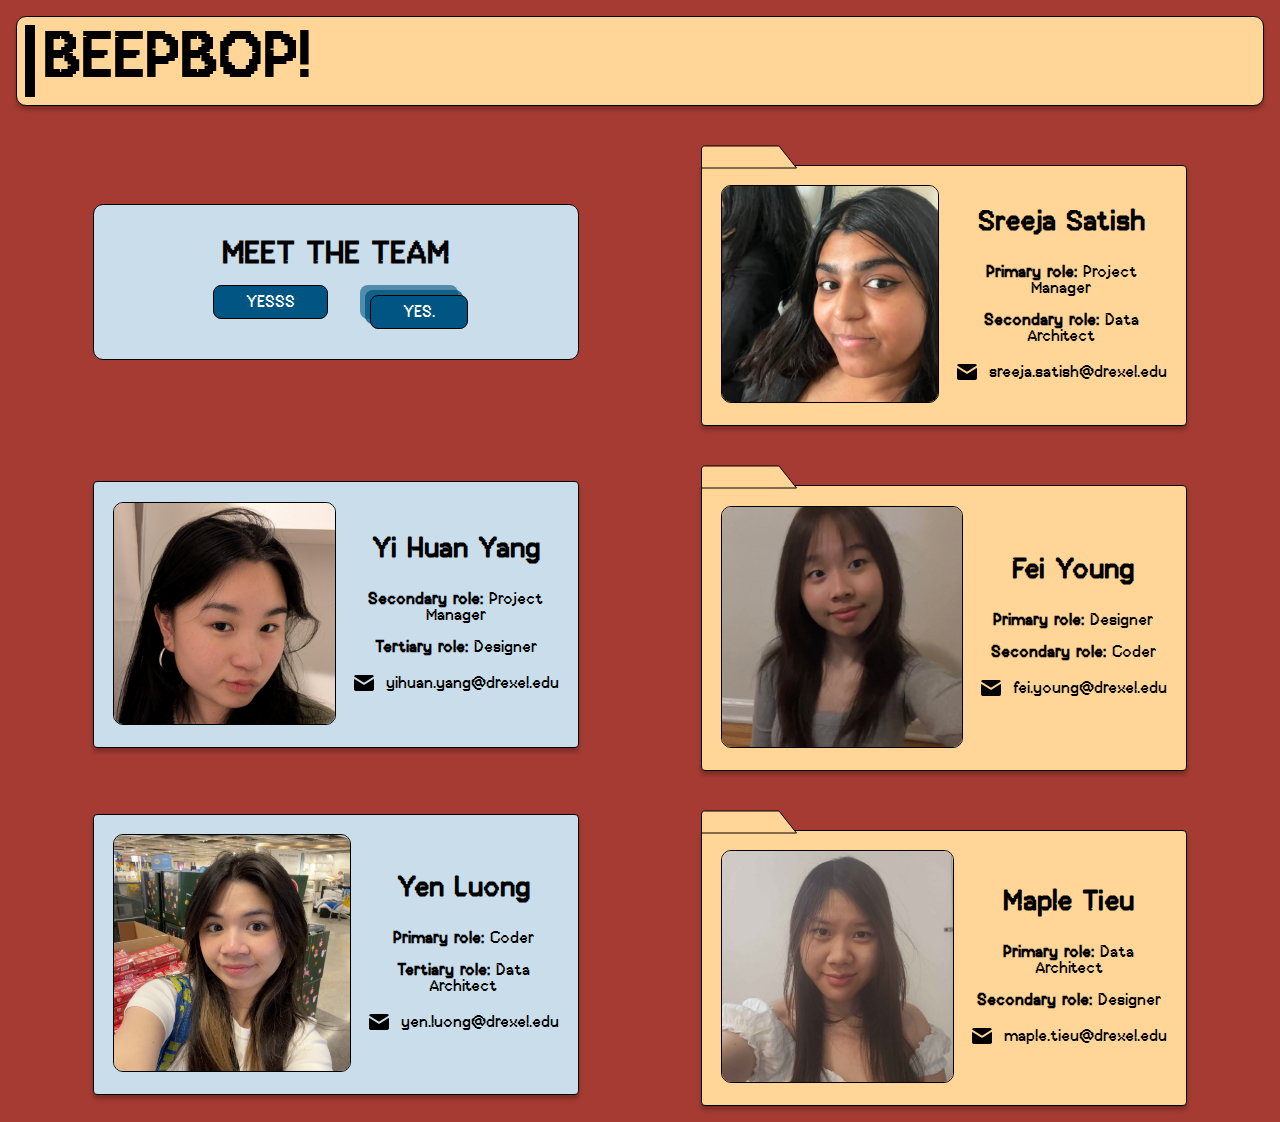
<file: index.html>
<!DOCTYPE html>
<html lang="en">
<head>
    <meta charset="UTF-8">
    <meta name="viewport" content="width=device-width, initial-scale=1.0">
    <title>Beepbop</title>
    <link rel="stylesheet" href="css/index.css">
</head>
<body>
    <section class="title">
        <div class="bar"></div>
        <h1>BEEPBOP!</h1>
    </section>

    

    <div class="container">

        <section class="intro">
            <h1>MEET THE TEAM</h1>
    
            <div class="button-container">
                <div class="button">YESSS</div>
                <div class="button">YES.</div>
            </div>
        </section>
    
        <div class="arrow">
            <img src="images/down-arrow.svg" alt="down arrow">
        </div>

        <div class="file">
            <div class="top">
                <img  src="images/top.svg" alt="top part of the file">
            </div>
    
            <div class="content">
                <div class="pic">
                    <img src="images/sree.png" alt="Sreeja profile pic">
                </div>
    
                
                <div class="info">
                    <h3>Sreeja Satish</h3>
                    <p><strong>Primary role: </strong>Project Manager</p>
                    <p><strong>Secondary role: </strong>Data Architect</p>
                    <div class="mail">
                        <img class="icon" src="images/mail-icon.png" alt="mail icon">
                        <a href="mailto:sreeja.satish@drexel.edu" target="_blank">sreeja.satish@drexel.edu</a>
                    </div>
                </div>
            </div>
            
        </div>
    
        <div class="file">
            <div class="content">
                <div class="pic">
                    <img src="images/yihuan.jpeg" alt="Yi Huan profile pic">
                </div>
    
                
                <div class="info">

                    <h3>Yi Huan Yang</h3>
                    <p><strong>Secondary role: </strong>Project Manager</p>
                    <p><strong>Tertiary role: </strong>Designer</p>
                    <div class="mail">
                        <img class="icon" src="images/mail-icon.png" alt="mail icon">
                        <a href="mailto:yihuan.yang@drexel.edu" target="_blank">yihuan.yang@drexel.edu</a>
                    </div>
                </div>
            </div>
        </div>
    
        <div class="file">
            <div class="top">
                <img  src="images/top.svg" alt="top part of the file">
            </div>
    
            <div class="content">
                <div class="pic">
                    <img src="images/fei.jpeg" alt="Fei profile pic">
                </div>
    
                
                <div class="info">
                    <h3>Fei Young</h3>
                    <p><strong>Primary role: </strong>Designer</p>
                    <p><strong>Secondary role: </strong>Coder</p>
                    <div class="mail">
                        <img class="icon" src="images/mail-icon.png" alt="mail icon">
                        <a href="mailto:fei.young@drexel.edu" target="_blank">fei.young@drexel.edu</a>
                    </div>
                </div>
            </div>
            
        </div>
    
        <div class="file">
            <div class="content">
                <div class="pic">
                    <img src="images/yen.jpeg" alt="Yen profile pic">
                </div>
    
                
                <div class="info">
    
                    <h3>Yen Luong</h3>
                    <p><strong>Primary role: </strong>Coder</p>
                    <p><strong>Tertiary role: </strong>Data Architect</p>
                    <div class="mail">
                        <img class="icon" src="images/mail-icon.png" alt="mail icon">
                        <a href="mailto:yen.luong@drexel.edu" target="_blank">yen.luong@drexel.edu</a>
                    </div>
                </div>
            </div>
        </div>
    
        <div class="file">
            <div class="top">
                <img  src="images/top.svg" alt="top part of the file">
            </div>
    
            <div class="content">
                <div class="pic">
                    <img src="images/maple.jpg" alt="Maple profile pic">
                </div>
    
                
                <div class="info">
                    <h3>Maple Tieu</h3>
                    <p><strong>Primary role: </strong>Data Architect</p>
                    <p><strong>Secondary role: </strong>Designer</p>
                    <div class="mail">
                        <img class="icon" src="images/mail-icon.png" alt="mail icon">
                        <a href="mailto:maple.tieu@drexel.edu" target="_blank">maple.tieu@drexel.edu</a>
                    </div>
                </div>
            </div>
            
        </div>
    </div>
</body>
</html>
</file>
<file: css/index.css>
@font-face {
    font-family: 'gomepixel-regular';
    src:url('../fonts/gomepixel-regular-webfont.woff') format('woff'),
    url('../fonts/gomepixel-regular-webfont.woff2') format('woff2');
}

@font-face {
    font-family: 'gomepixel-rounded';
    src:url('../fonts/gomepixel-rounded-webfont.woff') format('woff'),
    url('../fonts/gomepixel-rounded-webfont.woff2') format('woff2');
}

* {
    box-sizing: border-box;
}

html {

    --dark-blue: #015582;
    --light-blue: #C9DEEA;
    --dark-yellow: #FFBD5C;
    --light-yellow: #FFD598;
    --red: #A63B33;

    --background-color: var(--red);

    --main-font: 'gomepixel-regular';
}

body {
    margin: 0;

    background-color: var(--background-color);
    font-family: var(--main-font);
}

.title {
    margin: 1rem;
    border-radius: 0.625rem;
    background-color: var(--light-yellow);
    padding: 0.5rem;
    border: 1px solid #000;
    box-shadow: 0px 4px 4px 0px rgba(0, 0, 0, 0.25);

    display: flex;
    gap: 0.5rem;
}

.bar {
    width: 0.25rem;
    height: 2rem;
    background-color: black;
}

h1 {
    margin: 0;
}

.intro {
    margin: 1rem;
    width: 95vw;
    background-color: var(--light-blue);
    padding: 2rem 0 1.5rem 0;
    border: 1px solid black;
    border-radius: 0.625rem;
    text-align: center;
    
}

.button-container {
    display: flex;
    gap: 2rem;
    justify-content: center;
}

.button {
    padding: 0.5rem 2rem;
    margin: 1rem 0;
    border-radius: 0.5rem;
    background-color: var(--dark-blue);
    color: white;
    border: 1px solid black;
}

.button:nth-child(2) {
    transform: translate(10px, 10px);
    box-shadow: -5px -5px 0px 0px rgba(1, 85, 130, 0.80), -10px -10px 0px 0px rgba(1, 85, 130, 0.60);

}

.arrow {
    display: flex;
    justify-content: center;
}

.container {
    display: flex;
    flex-direction: column;
    align-items: center;
    
}

.file {
    margin: 1rem;
    max-width: 50rem;
}

.close {

    display: none;
    justify-content: flex-end;
    /* transform: translateY(-10px); */

    img {
        background-color: var(--dark-blue);
        padding: 0.6rem;
        width: 35px;
        border-radius: 0.5rem;
        border: 1px solid black;
    }

    /* background-color: var(--dark-blue); */
}


.top {
    img {
        transform: translate(-0.5px, 7px);
        object-fit: contain;
    }
}

.content{
    padding: 1.2rem;
    /* height: 14rem; */
    border-radius: 0px 0.25rem 0.25rem 0.25rem;
    border: 1px solid #000;
    background-color: #FFD598;
    box-shadow: 0px 4px 4px 0px rgba(0, 0, 0, 0.25);
    margin: 0;

    display: flex;
    gap: 1rem;
    flex-direction: column;
    align-items: center;
    /* overflow: hidden; */
}

.content:nth-child(odd) {
    background-color: var(--light-blue);
    border-radius: 0.25rem;
    /* transform: translateY(15px); */
}

/* .content {
    padding: 1.2rem;
    border-radius: 3px;
    border: 1px solid #000;
    box-shadow: 0px 4px 4px 0px rgba(0, 0, 0, 0.25);
    margin: 0;
} */

.pic {
    aspect-ratio: 1/1;
    /* width: 179px; */
    /* border: 1px solid black;
    border-radius: 0.625rem; */
    text-align: center;

    img {
        object-fit: contain;
        width: 100%;
        border-radius: 0.625rem;
        border: 1px solid black;
    }
}

.info {
    text-align: center;

    h3 {
        font-family: 'gomepixel-rounded';
        font-size: 1.75rem;
        margin-top: 0;
    }
}

.icon {
    width: 24px;
    margin-right: 10px;
}

.mail {
    display: flex;
    align-items: center;
    margin-top: 0;
    justify-content: center;
}

a {
    color: black;
    text-decoration: none;
}

a:hover {
    text-decoration: underline;
}

a::after {
    color: black;
}


@media screen and (min-width: 700px) {
    .container {
        flex-wrap: wrap;
        flex-direction: row;
        justify-content: space-around;
        margin: 0 2rem;
    }

    .title {
        font-size: 2rem;
    }

    .bar {
        width: 0.625rem;
        height: 4.5rem;
    }

    .arrow {
        display: none;
    }

    .intro {
        width: 40%;
        max-width: 45%;
    }

    .file {
        width: 40%;
    }

    .pic {
        width: 100%;
    }
}

@media screen and (min-width: 1100px) {
    .content {
        flex-direction: row;
    }
}

@media screen and (min-width: 1400px) {

    .container {
        margin: 0 10rem;
    }


    .close {
        display: flex;
    }
}
</file>
